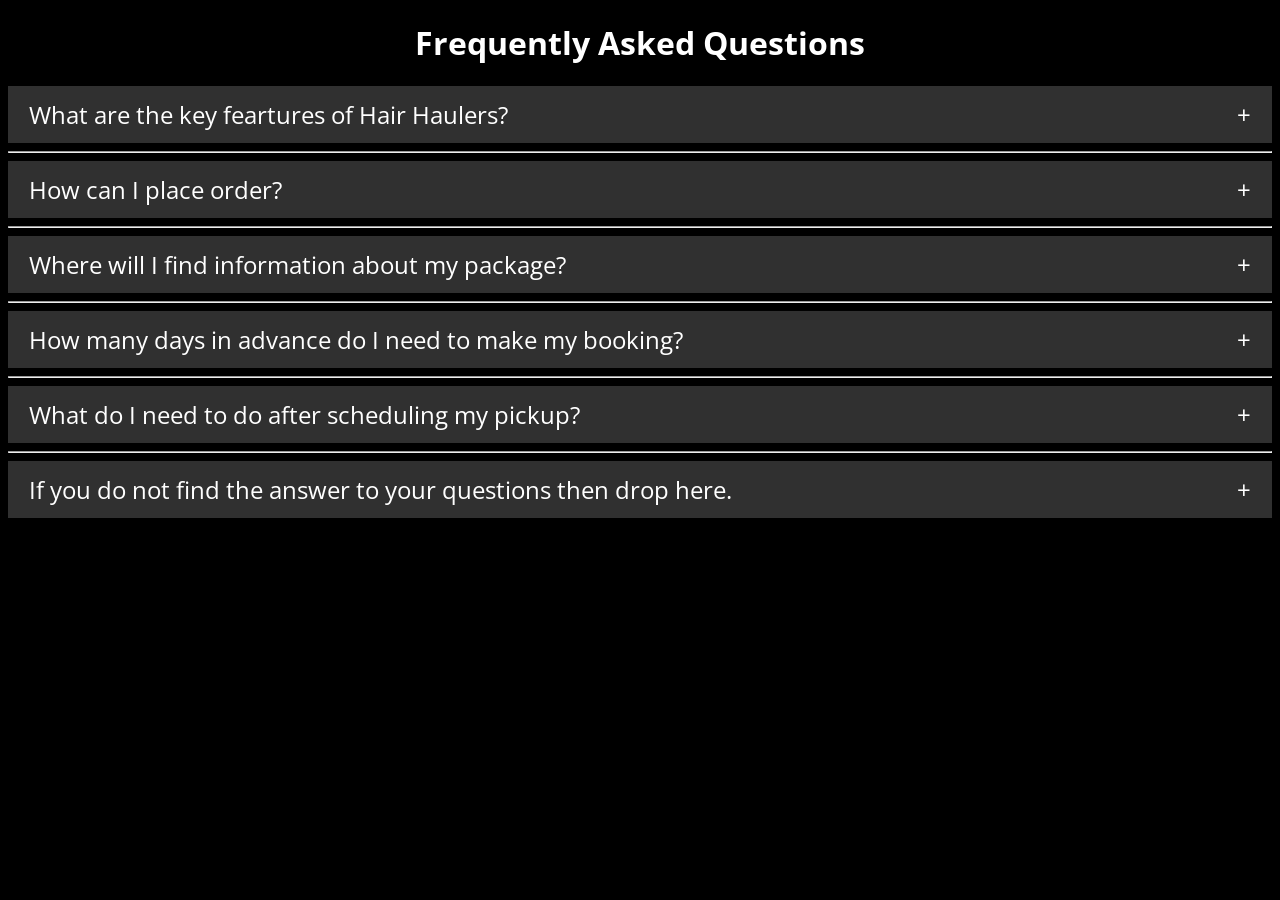
<file: faq.html>
<!DOCTYPE html>
<html lang="en">
<head>
    <meta charset="UTF-8">
    <meta http-equiv="X-UA-Compatible" content="IE=edge">
    <meta name="viewport" content="width=device-width, initial-scale=1.0">
    <title>Document</title>
    <style>
        @import url('https://fonts.googleapis.com/css2?family=Open+Sans:wght@400;600&display=swap');

body{
  background-color: #000;
  font-family: 'Open Sans', sans-serif;
}

.container h1{
  color: #fff;
  text-align: center;
}

details{
  background-color: #303030;
  color: #fff;
  font-size: 1.5rem;
}

summary {
  padding: .5em 1.3rem;
  list-style: none;
  display: flex;
  justify-content: space-between;  
  transition: height 1s ease;
}

summary::-webkit-details-marker {
  display: none;
}

summary:after{
  content: "\002B";
}

details[open] summary {
    border-bottom: 1px solid #aaa;
    margin-bottom: .5em;
}

details[open] summary:after{
  content: "\00D7";
}

details[open] div{
  padding: .5em 1em;
}
    </style>
</head>
<body>
    <div class="container">
        <h1>Frequently Asked Questions</h1>
        <details>
        <summary>What are the key feartures of Hair Haulers?</summary>
        <div>
       
        </div>
      </details>
      <hr>
      <details>
        <summary>How can I place order?</summary>
        <div>
       
        </div>
      </details>
      </div>
      <hr>
      <details>
        <summary>Where will I find information about my package?</summary>
        <div>
       
        </div>
      </details>
      <div>
      <hr>
      <details>
        <summary>How many days in advance do I need to make my booking?</summary>
        <div>
       Atleast 1 Week
        </div>
      </details>
      </div>
      <hr>
      <details>
        <summary>What do I need to do after scheduling my pickup?</summary>
        <div>
       Make sure that you have confirm the pickup time, correct address, and have a packing slip with you.
        </div>
      </details>
      </div>
    <hr>
    <details>
      <summary>If you do not find the answer to your questions then drop here.</summary>
      <div>
      <a href="https://docs.google.com/forms/d/e/1FAIpQLScEyOIBSwryeKW1Tr_UoNZGCKjWumJwMOwEIWLUICsV9_UCpQ/viewform?usp=pp_url">Ask Here:-</a>
      </div>
    </details>
    </div>
</body>
</html>
</file>
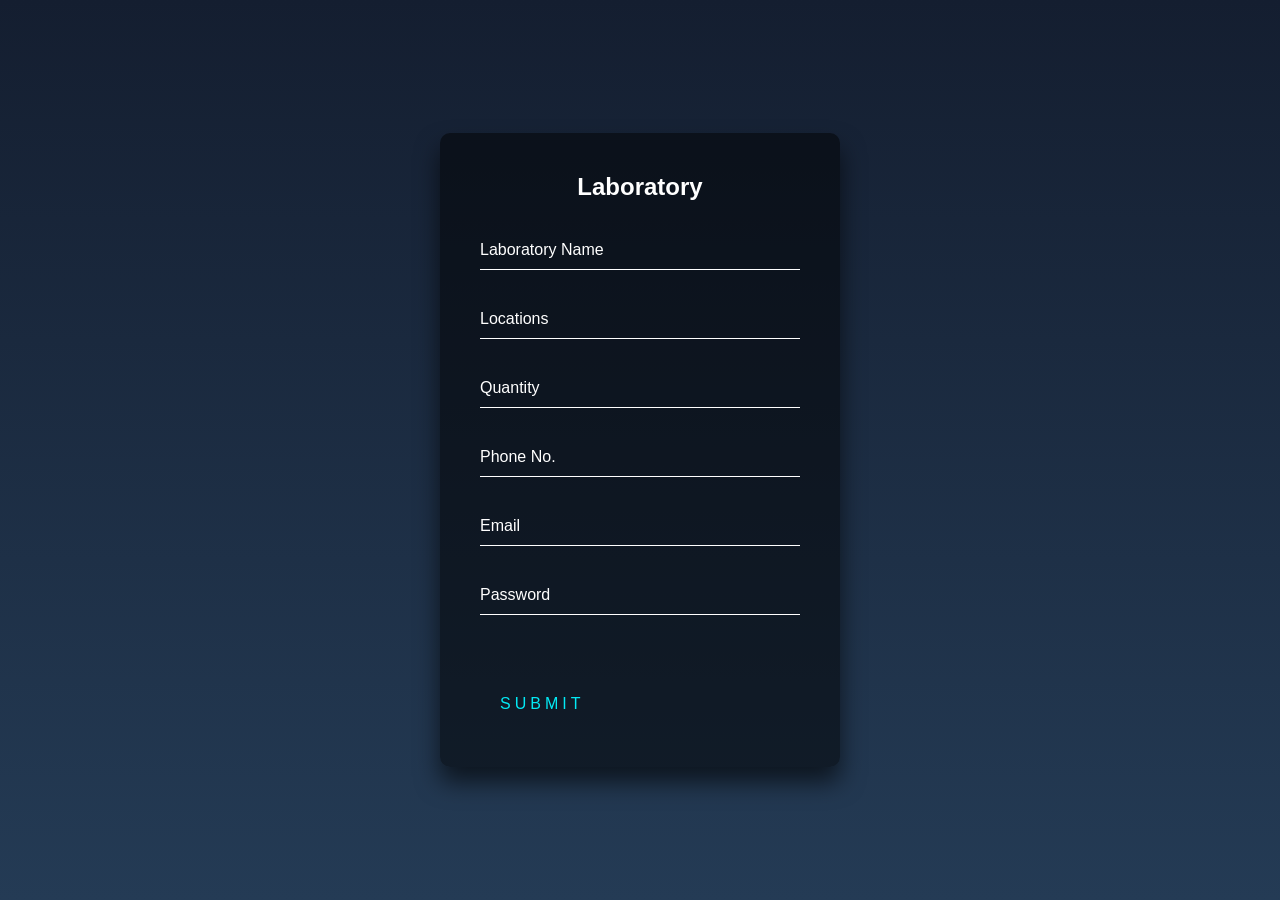
<file: lab.html>
<!DOCTYPE html>
<html lang="en">
<head>
    <meta charset="UTF-8">
    <meta http-equiv="X-UA-Compatible" content="IE=edge">
    <meta name="viewport" content="width=device-width, initial-scale=1.0">
    <title>Hair Haulers</title>
    <style>
      html {
  height: 100%;
}
body {
  margin:0;
  padding:0;
  font-family: sans-serif;
  background: linear-gradient(#141e30, #243b55);
}

.login-box {
  position: absolute;
  top: 50%;
  left: 50%;
  width: 400px;
  padding: 40px;
  transform: translate(-50%, -50%);
  background: rgba(0,0,0,.5);
  box-sizing: border-box;
  box-shadow: 0 15px 25px rgba(0,0,0,.6);
  border-radius: 10px;
}

.login-box h2 {
  margin: 0 0 30px;
  padding: 0;
  color: #fff;
  text-align: center;
}

.login-box .user-box {
  position: relative;
}

.login-box .user-box input {
  width: 100%;
  padding: 10px 0;
  font-size: 16px;
  color: #fff;
  margin-bottom: 30px;
  border: none;
  border-bottom: 1px solid #fff;
  outline: none;
  background: transparent;
}
.login-box .user-box label {
  position: absolute;
  top:0;
  left: 0;
  padding: 10px 0;
  font-size: 16px;
  color: #fff;
  pointer-events: none;
  transition: .5s;
}

.login-box .user-box input:focus ~ label,
.login-box .user-box input:valid ~ label {
  top: -20px;
  left: 0;
  color: #03e9f4;
  font-size: 12px;
}

.login-box form a {
  position: relative;
  display: inline-block;
  padding: 10px 20px;
  color: #03e9f4;
  font-size: 16px;
  text-decoration: none;
  text-transform: uppercase;
  overflow: hidden;
  transition: .5s;
  margin-top: 40px;
  letter-spacing: 4px
}

.login-box a:hover {
  background: #03e9f4;
  color: #fff;
  border-radius: 5px;
  box-shadow: 0 0 5px #03e9f4,
              0 0 25px #03e9f4,
              0 0 50px #03e9f4,
              0 0 100px #03e9f4;
}

.login-box a span {
  position: absolute;
  display: block;
}

.login-box a span:nth-child(1) {
  top: 0;
  left: -100%;
  width: 100%;
  height: 2px;
  background: linear-gradient(90deg, transparent, #03e9f4);
  animation: btn-anim1 1s linear infinite;
}

@keyframes btn-anim1 {
  0% {
    left: -100%;
  }
  50%,100% {
    left: 100%;
  }
}

.login-box a span:nth-child(2) {
  top: -100%;
  right: 0;
  width: 2px;
  height: 100%;
  background: linear-gradient(180deg, transparent, #03e9f4);
  animation: btn-anim2 1s linear infinite;
  animation-delay: .25s
}

@keyframes btn-anim2 {
  0% {
    top: -100%;
  }
  50%,100% {
    top: 100%;
  }
}

.login-box a span:nth-child(3) {
  bottom: 0;
  right: -100%;
  width: 100%;
  height: 2px;
  background: linear-gradient(270deg, transparent, #03e9f4);
  animation: btn-anim3 1s linear infinite;
  animation-delay: .5s
}

@keyframes btn-anim3 {
  0% {
    right: -100%;
  }
  50%,100% {
    right: 100%;
  }
}

.login-box a span:nth-child(4) {
  bottom: -100%;
  left: 0;
  width: 2px;
  height: 100%;
  background: linear-gradient(360deg, transparent, #03e9f4);
  animation: btn-anim4 1s linear infinite;
  animation-delay: .75s
}

@keyframes btn-anim4 {
  0% {
    bottom: -100%;
  }
  50%,100% {
    bottom: 100%;
  }
}
    </style>
</head>
<body>
  <div class="login-box">
    <h2>Laboratory</h2>
    <form>
      <div class="user-box">
        <input type="text" name="" required="">
        <label>Laboratory Name</label>
      </div>
      <div class="user-box">
        <input type="text" name="" required="">
        <label>Locations</label>
      </div>
      <div class="user-box">
        <input type="text" name="" required="">
        <label>Quantity</label>
      </div>
      <div class="user-box">
        <input type="text" name="" required="">
        <label>Phone No.</label>
      </div>
      <div class="user-box">
        <input type="email" name="" required="">
        <label>Email</label>
      </div>
      <div class="user-box">
        <input type="password" name="" required="">
        <label>Password</label>
      </div>
      <a href="#">
        <span></span>
        <span></span>
        <span></span>
        <span></span>
        Submit
      </a>
    </form>
  </div>
</body>
</html>
</file>
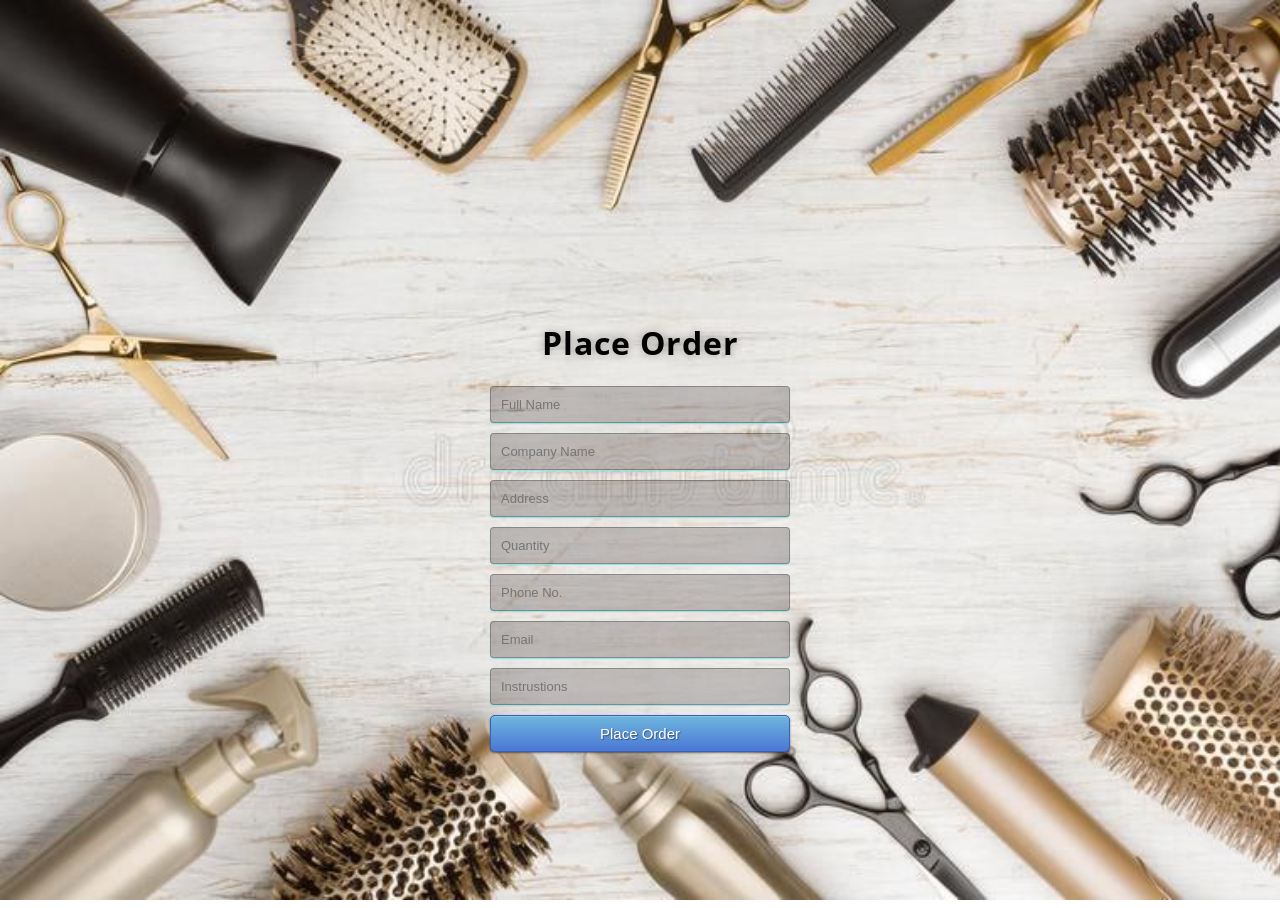
<file: select.html>
<!DOCTYPE html>
<html lang="en">
<head>
    <meta charset="UTF-8">
    <meta http-equiv="X-UA-Compatible" content="IE=edge">
    <meta name="viewport" content="width=device-width, initial-scale=1.0">
    <title>Hair Haulers</title>
    <style>
      @import url(https://fonts.googleapis.com/css?family=Open+Sans);
.btn { display: inline-block; *display: inline; *zoom: 1; padding: 4px 10px 4px; margin-bottom: 0; font-size: 13px; line-height: 18px; color: #333333; text-align: center;text-shadow: 0 1px 1px rgba(255, 255, 255, 0.75); vertical-align: middle; background-color: #f5f5f5; background-image: -moz-linear-gradient(top, #ffffff, #e6e6e6); background-image: -ms-linear-gradient(top, #ffffff, #e6e6e6); background-image: -webkit-gradient(linear, 0 0, 0 100%, from(#ffffff), to(#e6e6e6)); background-image: -webkit-linear-gradient(top, #ffffff, #e6e6e6); background-image: -o-linear-gradient(top, #ffffff, #e6e6e6); background-image: linear-gradient(top, #ffffff, #e6e6e6); background-repeat: repeat-x; filter: progid:dximagetransform.microsoft.gradient(startColorstr=#ffffff, endColorstr=#e6e6e6, GradientType=0); border-color: #e6e6e6 #e6e6e6 #e6e6e6; border-color: rgba(0, 0, 0, 0.1) rgba(0, 0, 0, 0.1) rgba(0, 0, 0, 0.25); border: 1px solid #e6e6e6; -webkit-border-radius: 4px; -moz-border-radius: 4px; border-radius: 4px; -webkit-box-shadow: inset 0 1px 0 rgba(255, 255, 255, 0.2), 0 1px 2px rgba(0, 0, 0, 0.05); -moz-box-shadow: inset 0 1px 0 rgba(255, 255, 255, 0.2), 0 1px 2px rgba(0, 0, 0, 0.05); box-shadow: inset 0 1px 0 rgba(255, 255, 255, 0.2), 0 1px 2px rgba(0, 0, 0, 0.05); cursor: pointer; *margin-left: .3em; }
.btn:hover, .btn:active, .btn.active, .btn.disabled, .btn[disabled] { background-color: #e6e6e6; }
.btn-large { padding: 9px 14px; font-size: 15px; line-height: normal; -webkit-border-radius: 5px; -moz-border-radius: 5px; border-radius: 5px; }
.btn:hover { color: #c79999; text-decoration: none; background-color: #8e8383; background-position: 0 -15px; -webkit-transition: background-position 0.1s linear; -moz-transition: background-position 0.1s linear; -ms-transition: background-position 0.1s linear; -o-transition: background-position 0.1s linear; transition: background-position 0.1s linear; }
.btn-primary, .btn-primary:hover { text-shadow: 0 -1px 0 rgba(81, 63, 63, 0.846); color: #ffffff; }
.btn-primary.active { color: rgba(255, 255, 255, 0.75); }
.btn-primary { background-color: #4a77d4; background-image: -moz-linear-gradient(top, #6eb6de, #4a77d4); background-image: -ms-linear-gradient(top, #6eb6de, #4a77d4); background-image: -webkit-gradient(linear, 0 0, 0 100%, from(#6eb6de), to(#4a77d4)); background-image: -webkit-linear-gradient(top, #6eb6de, #4a77d4); background-image: -o-linear-gradient(top, #6eb6de, #4a77d4); background-image: linear-gradient(top, #6eb6de, #4a77d4); background-repeat: repeat-x; filter: progid:dximagetransform.microsoft.gradient(startColorstr=#6eb6de, endColorstr=#4a77d4, GradientType=0);  border: 1px solid #3762bc; text-shadow: 1px 1px 1px rgba(0,0,0,0.4); box-shadow: inset 0 1px 0 rgba(255, 255, 255, 0.2), 0 1px 2px rgba(0, 0, 0, 0.5); }
.btn-primary:hover, .btn-primary:active, .btn-primary.active, .btn-primary.disabled, .btn-primary[disabled] { filter: none; background-color: #4a77d4; }
.btn-block { width: 100%; display:block; }

* {-webkit-box-sizing:border-box; -moz-box-sizing:border-box; -ms-box-sizing:border-box; -o-box-sizing:border-box; box-sizing:border-box; }

html { width: 100%; height:100%; overflow:hidden; 
}


body { 
  width: 100%;
  height:100%;
  font-family: 'Open Sans', sans-serif;
  background-image: url(./assets/images/shopbg.jpg);
  background-size: cover;
  background-repeat: no-repeat;
}
.login { 
  position: absolute;
  top: 50%;
  left: 50%;
  margin: -150px 0 0 -150px;
  width:300px;
  height:300px;
}
.login h1 { color: #020202; text-shadow: 0 0 10px rgba(0,0,0,0.3); letter-spacing:1px; text-align:center; }

input { 
  width: 100%; 
  margin-bottom: 10px; 
  background: rgba(118, 104, 104, 0.3);
  border: none;
  outline: none;
  padding: 10px;
  font-size: 13px;
  color: #000000;
  border: 1px solid rgba(0,0,0,0.3);
  border-radius: 4px;
  box-shadow: inset 0 -5px 45px rgba(100,100,100,0.2), 0 1px 1px rgba(129, 230, 237, 0.943);
  -webkit-transition: box-shadow .5s ease;
  -moz-transition: box-shadow .5s ease;
  -o-transition: box-shadow .5s ease;
  -ms-transition: box-shadow .5s ease;
  transition: box-shadow .5s ease;
}
input:focus { box-shadow: inset 0 -5px 45px rgba(30, 178, 207, 0.4), 0 1px 1px rgba(255,255,255,0.2); }
    </style>
    
</head>
<body>
  <div class="login">
    <h1>Place Order</h1>
      <form method="post">
        <input type="text" name="u" placeholder="Full Name" required="required" />
          <input type="text" name="p" placeholder="Company Name" required="required" />
          <input type="text" name="p" placeholder="Address" required="required" />
          <input type="number" name="p" placeholder="Quantity" required="required" />
          <input type="number" name="p" placeholder="Phone No." required="required" />
          <input type="email" name="p" placeholder="Email" required="required" />
          <input type="text" name="p" placeholder="Instrustions" required="required" />

          <button type="submit" class="btn btn-primary btn-block btn-large">Place Order</button>
      </form>
  </div>
</body>
</html>
</file>
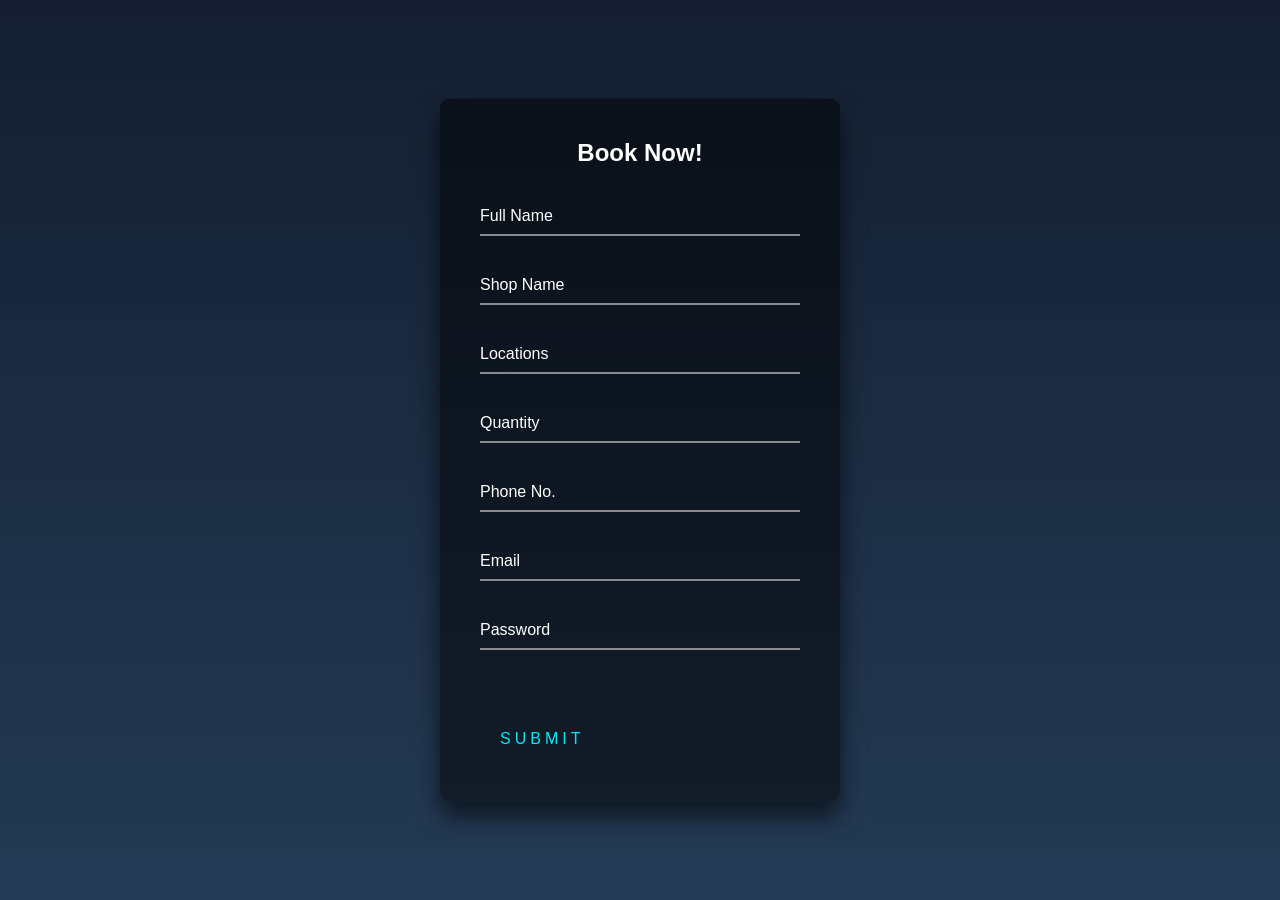
<file: Signin.html>
<!DOCTYPE html>
<html lang="en">
<head>
    <meta charset="UTF-8">
    <meta http-equiv="X-UA-Compatible" content="IE=edge">
    <meta name="viewport" content="width=device-width, initial-scale=1.0">
    <title>Hair Haulers</title>
    <style>
      html {
  height: 100%;
}
body {
  margin:0;
  padding:0;
  font-family: sans-serif;
  background: linear-gradient(#141e30, #243b55);
}

.login-box {
  position: absolute;
  top: 50%;
  left: 50%;
  width: 400px;
  padding: 40px;
  transform: translate(-50%, -50%);
  background: rgba(0,0,0,.5);
  box-sizing: border-box;
  box-shadow: 0 15px 25px rgba(0,0,0,.6);
  border-radius: 10px;
}

.login-box h2 {
  margin: 0 0 30px;
  padding: 0;
  color: #fff;
  text-align: center;
}

.login-box .user-box {
  position: relative;
}

.login-box .user-box input {
  width: 100%;
  padding: 10px 0;
  font-size: 16px;
  color: #fff;
  margin-bottom: 30px;
  border: none;
  border-bottom: 1px solid #fff;
  outline: none;
  background: transparent;
}
.login-box .user-box label {
  position: absolute;
  top:0;
  left: 0;
  padding: 10px 0;
  font-size: 16px;
  color: #fff;
  pointer-events: none;
  transition: .5s;
}

.login-box .user-box input:focus ~ label,
.login-box .user-box input:valid ~ label {
  top: -20px;
  left: 0;
  color: #03e9f4;
  font-size: 12px;
}

.login-box form a {
  position: relative;
  display: inline-block;
  padding: 10px 20px;
  color: #03e9f4;
  font-size: 16px;
  text-decoration: none;
  text-transform: uppercase;
  overflow: hidden;
  transition: .5s;
  margin-top: 40px;
  letter-spacing: 4px
}

.login-box a:hover {
  background: #03e9f4;
  color: #fff;
  border-radius: 5px;
  box-shadow: 0 0 5px #03e9f4,
              0 0 25px #03e9f4,
              0 0 50px #03e9f4,
              0 0 100px #03e9f4;
}

.login-box a span {
  position: absolute;
  display: block;
}

.login-box a span:nth-child(1) {
  top: 0;
  left: -100%;
  width: 100%;
  height: 2px;
  background: linear-gradient(90deg, transparent, #03e9f4);
  animation: btn-anim1 1s linear infinite;
}

@keyframes btn-anim1 {
  0% {
    left: -100%;
  }
  50%,100% {
    left: 100%;
  }
}

.login-box a span:nth-child(2) {
  top: -100%;
  right: 0;
  width: 2px;
  height: 100%;
  background: linear-gradient(180deg, transparent, #03e9f4);
  animation: btn-anim2 1s linear infinite;
  animation-delay: .25s
}

@keyframes btn-anim2 {
  0% {
    top: -100%;
  }
  50%,100% {
    top: 100%;
  }
}

.login-box a span:nth-child(3) {
  bottom: 0;
  right: -100%;
  width: 100%;
  height: 2px;
  background: linear-gradient(270deg, transparent, #03e9f4);
  animation: btn-anim3 1s linear infinite;
  animation-delay: .5s
}

@keyframes btn-anim3 {
  0% {
    right: -100%;
  }
  50%,100% {
    right: 100%;
  }
}

.login-box a span:nth-child(4) {
  bottom: -100%;
  left: 0;
  width: 2px;
  height: 100%;
  background: linear-gradient(360deg, transparent, #03e9f4);
  animation: btn-anim4 1s linear infinite;
  animation-delay: .75s
}

@keyframes btn-anim4 {
  0% {
    bottom: -100%;
  }
  50%,100% {
    bottom: 100%;
  }
}
    </style>
</head>
<body>
  <div class="login-box">
    <h2>Book Now!</h2>
    <form>
      <div class="user-box">
        <input type="text" name="" required="">
        <label>Full Name</label>
      </div>
      <div class="user-box">
        <input type="text" name="" required="">
        <label>Shop Name</label>
      </div>
      <div class="user-box">
        <input type="text" name="" required="">
        <label>Locations</label>
      </div>
      <div class="user-box">
        <input type="text" name="" required="">
        <label>Quantity</label>
      </div>
      <div class="user-box">
        <input type="text" name="" required="">
        <label>Phone No.</label>
      </div>
      <div class="user-box">
        <input type="email" name="" required="">
        <label>Email</label>
      </div>
      <div class="user-box">
        <input type="password" name="" required="">
        <label>Password</label>
      </div>
      <a href="#">
        <span></span>
        <span></span>
        <span></span>
        <span></span>
        Submit
      </a>
    </form>
  </div>
</body>
</html>
</file>
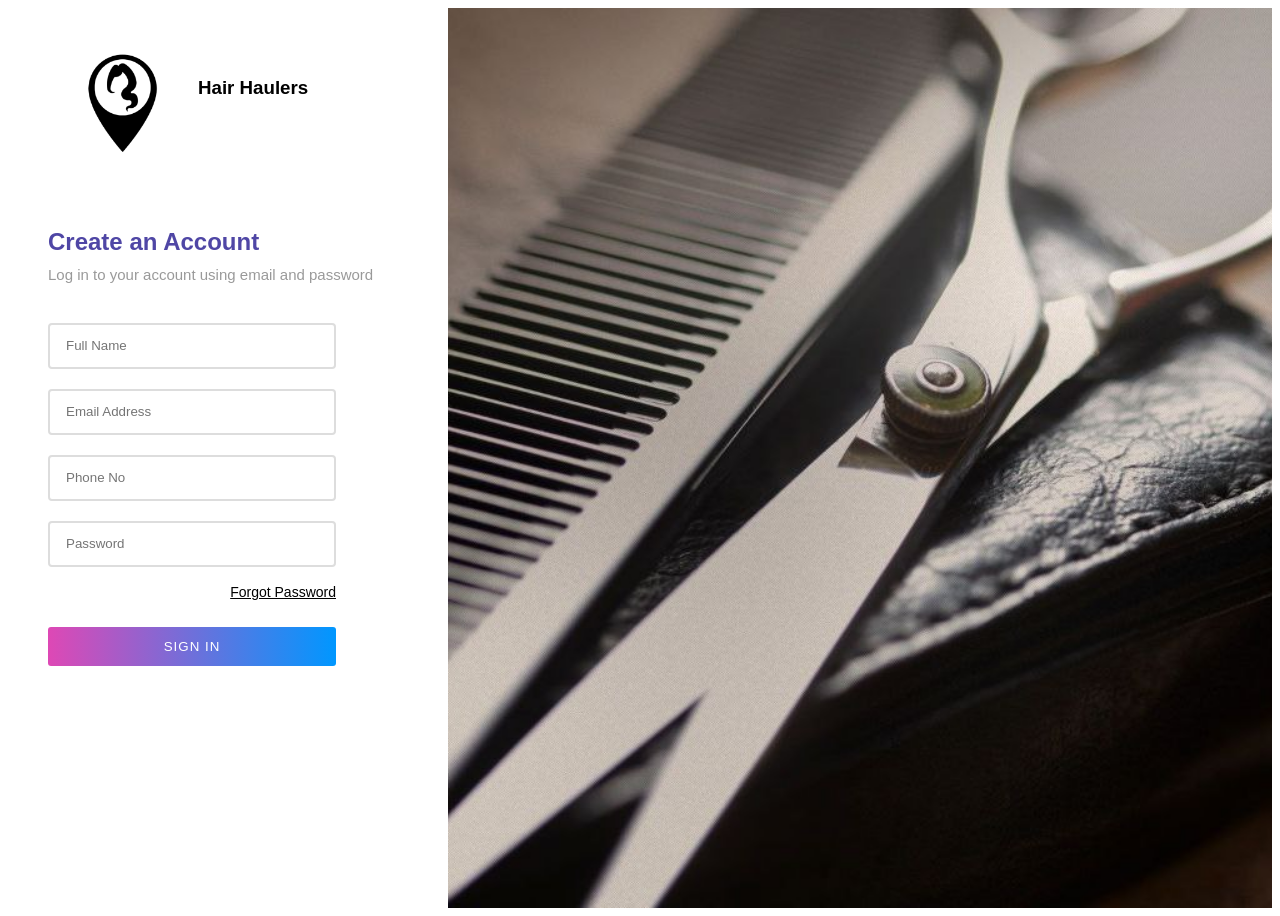
<file: signinhome.html>
<!DOCTYPE html>
<html lang="en">
<head>
    <meta charset="UTF-8">
    <meta http-equiv="X-UA-Compatible" content="IE=edge">
    <meta name="viewport" content="width=device-width, initial-scale=1.0">
    <title>Hair Haulers</title>
    <style>
      .header .logo{
        padding-left: 0px;
        padding-bottom: 50px;
      }
      .logo{
        display:flex;
      }
      .logo h3{
        padding-top: 30px ;
        text-align: center;
      }
      * { box-sizing: border-box; }
@import url('https://fonts.googleapis.com/css?family=Rubik:400,500&display=swap');


body {
  font-family: 'Rubik', sans-serif;
}

.container {
  display: flex;
  height: 100vh;
}

.left {
  overflow: hidden;
  /* display: flex; */
  flex-wrap: wrap;
  flex-direction: column;
  justify-content: center;
  animation-name: left;
  animation-duration: 1s;
  animation-fill-mode: both;
  animation-delay: 1s;
}

.right {
  flex: 1;
  background-color: black;
  transition: 1s;
  background-image:url(./assets/images/signinbackground.jpg);
  background-size: cover;
  background-repeat: no-repeat;
  background-position: center;
}



.header > h2 {
  margin: 0;
  color: #4f46a5;
}

.header > h4 {
  margin-top: 10px;
  font-weight: normal;
  font-size: 15px;
  color: rgba(0,0,0,.4);
}

.form {
  max-width: 80%;
  display: flex;
  flex-direction: column;
}

.form > p {
  text-align: right;
}

.form > p > a {
  color: #000;
  font-size: 14px;
}

.form-field {
  height: 46px;
  padding: 0 16px;
  border: 2px solid #ddd;
  border-radius: 4px;
  font-family: 'Rubik', sans-serif;
  outline: 0;
  transition: .2s;
  margin-top: 20px;
}

.form-field:focus {
  border-color: #0f7ef1;
}

.form > button {
  padding: 12px 10px;
  border: 0;
  background: linear-gradient(to right, #de48b5 0%,#0097ff 100%); 
  border-radius: 3px;
  margin-top: 10px;
  color: #fff;
  letter-spacing: 1px;
  font-family: 'Rubik', sans-serif;
}

.animation {
  animation-name: move;
  animation-duration: .4s;
  animation-fill-mode: both;
  animation-delay: 2s;
}

.a1 {
  animation-delay: 2s;
}

.a2 {
  animation-delay: 2.1s;
}

.a3 {
  animation-delay: 2.2s;
}

.a4 {
  animation-delay: 2.3s;
}

.a5 {
  animation-delay: 2.4s;
}

.a6 {
  animation-delay: 2.5s;
}

@keyframes move {
  0% {
    opacity: 0;
    visibility: hidden;
    transform: translateY(-40px);
  }

  100% {
    opacity: 1;
    visibility: visible;
    transform: translateY(0);
  }
}

@keyframes left {
  0% {
    opacity: 0;
    width: 0;
  }

  100% {
    opacity: 1;
    padding: 20px 40px;
    width: 440px;
  }
}
    </style>
</head>
<body>
    <header class="text-gray-600 body-font">
            <div class="container">
              
              <div class="left">
                
                <div class="header">
                  <div class="logo">
                    <img id="img" src="./assets/images/hero-shape.png" width="150" height="150">
                    <h3>Hair Haulers</h3>
                  </div>
                  <h2 class="animation a1">Create an Account</h2>
                  <h4 class="animation a2">Log in to your account using email and password</h4>
                </div>
              <div class="form">
              <input type="text" class="form-field animation a3" placeholder="Full Name">
              <input type="email" class="form-field animation a3" placeholder="Email Address">
              <input type="number" class="form-field animation a3" placeholder="Phone No">
              <input type="password" class="form-field animation a4" placeholder="Password">
              <p class="animation a5"><a href="#">Forgot Password</a></p>
              <button class="animation a6">SIGN IN</button>
              </div>
              </div>
            <div class="right"></div>
          </div>
      </header>
</body>
</html>
</file>
